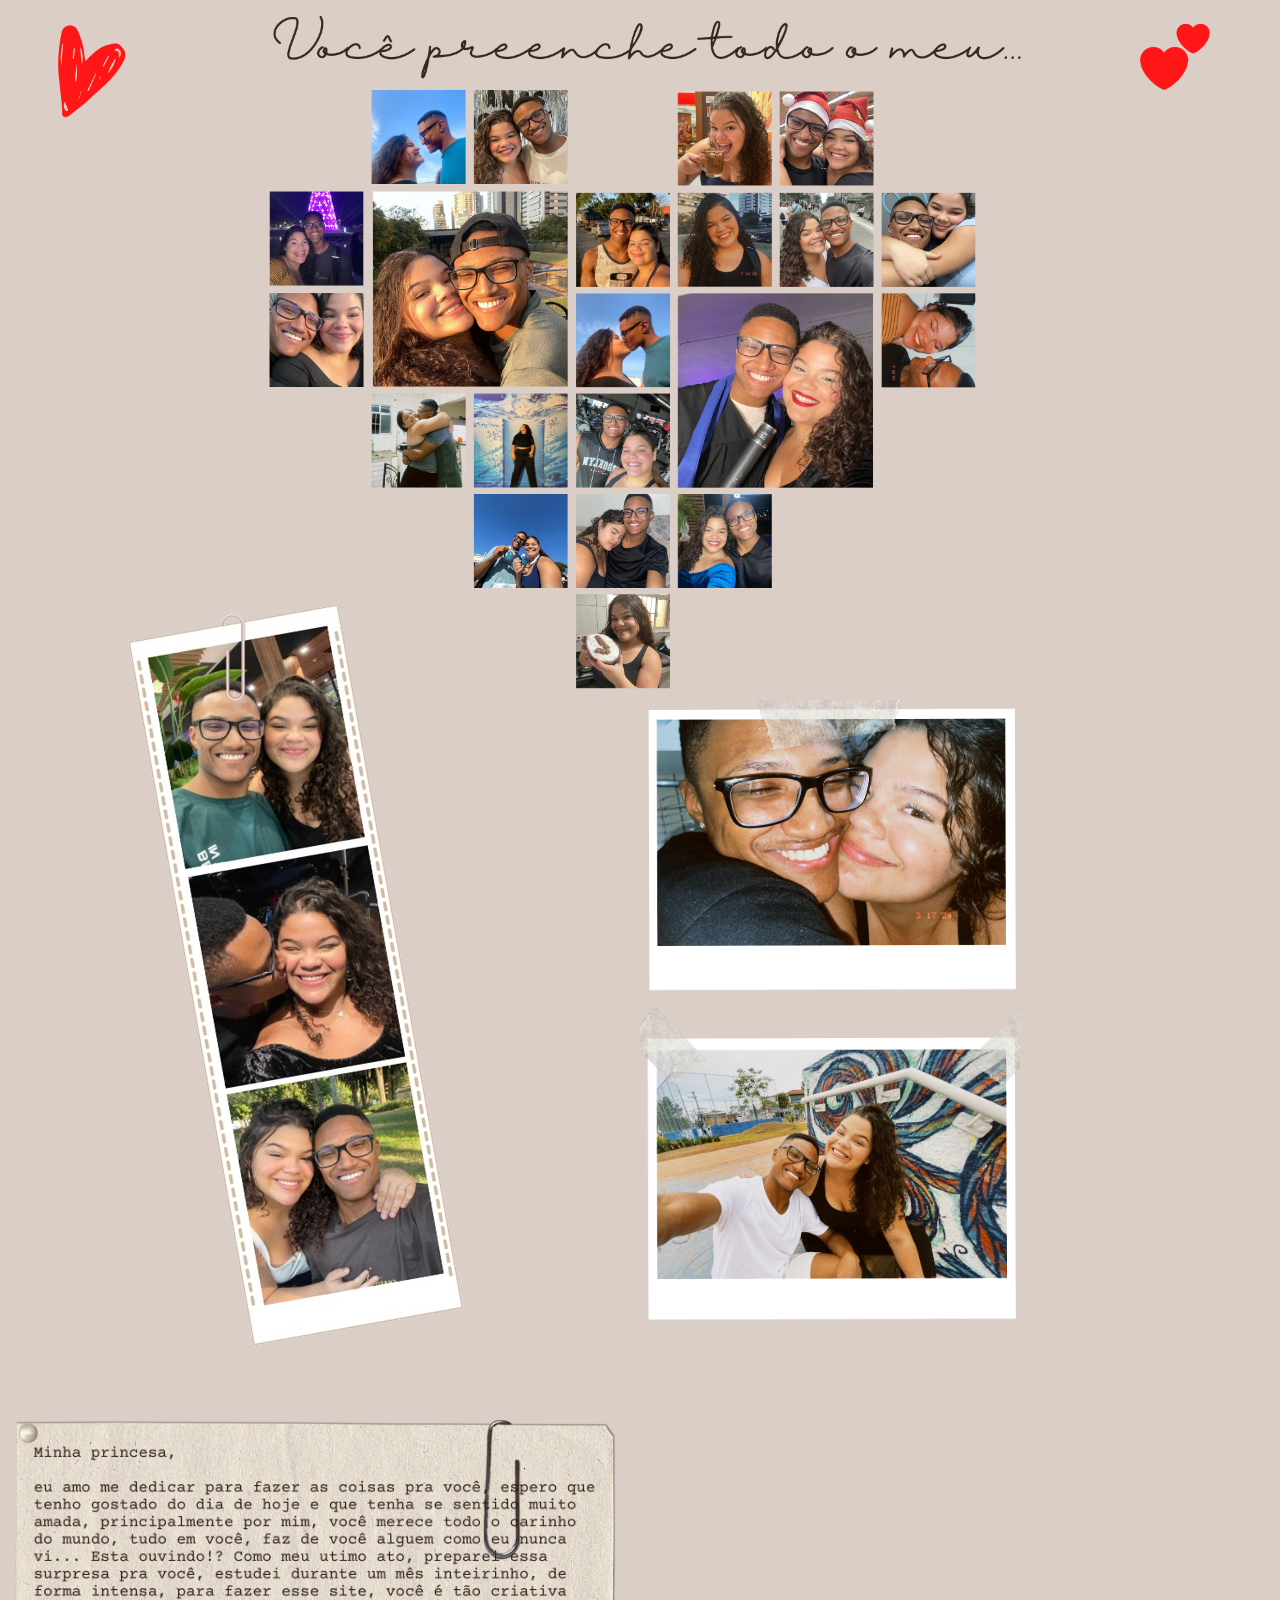
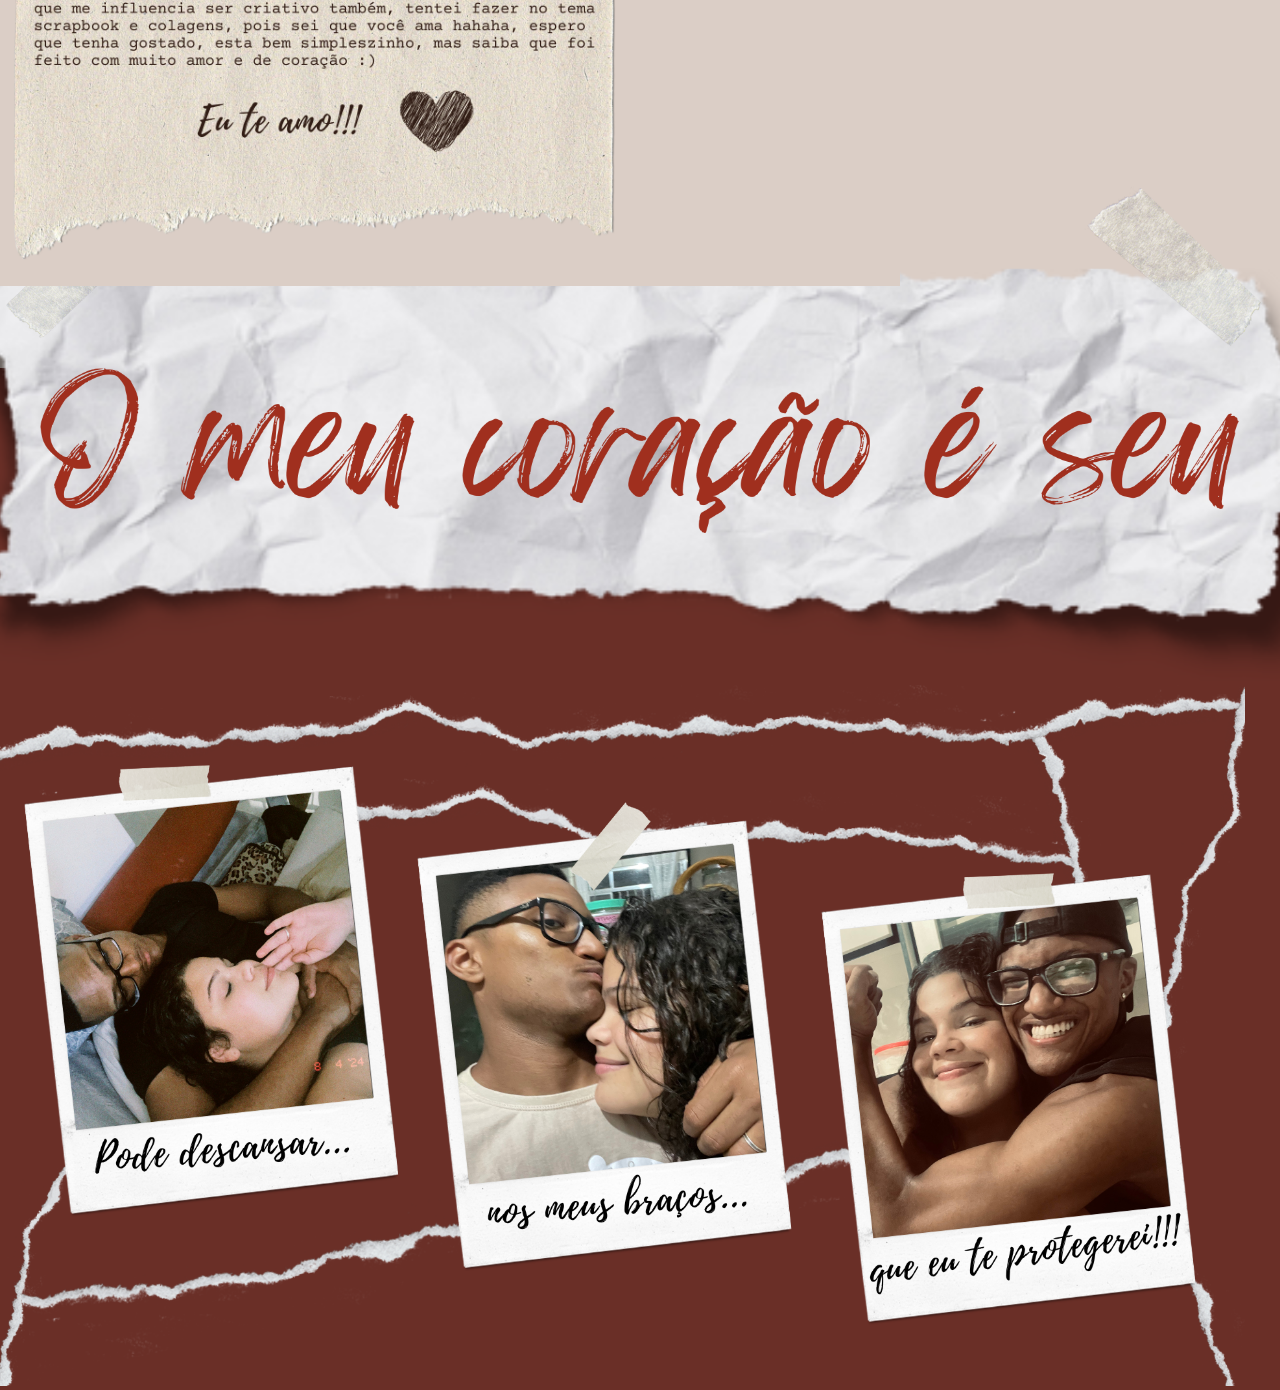
<file: index.html>
<!DOCTYPE html>
<html lang="en">
<head>
  <meta charset="UTF-8">
  <meta http-equiv="X-UA-Compatible" content="IE=edge">
  <meta name="viewport" content="width=device-width, initial-scale=1.0">
  <title>18 anos da Ni</title>
  <link rel="stylesheet" href="style.css"> <!-- Corrigido aqui -->
</head>
<body class="background">
  <main>
    <audio src="video/Music.mp3" autoplay loop></audio>
    <div class="pt-1"> 
        <div>
            <img class="img-capa" src="img/heart.png" alt="capa de aniversário">
        </div>
        <div>
            <img class="img-2" src="img/2.png" alt="">
        </div>
        <div>
            <img class="img-3" src="img/3.png" alt="">
        </div>
        <div class="back-pt1"> 
            <img class="img-4" src="img/4.png" alt="">
        </div>
    </div>
    <div class="pt-2">
        <div> 
            <img class="img-5" src="img/5.png" alt="">
        </div>
        <div>
          <img class="img-6" src="img/6.png" alt="">
        </div>
    </div> 
  </main>
</body>
</html>
</file>
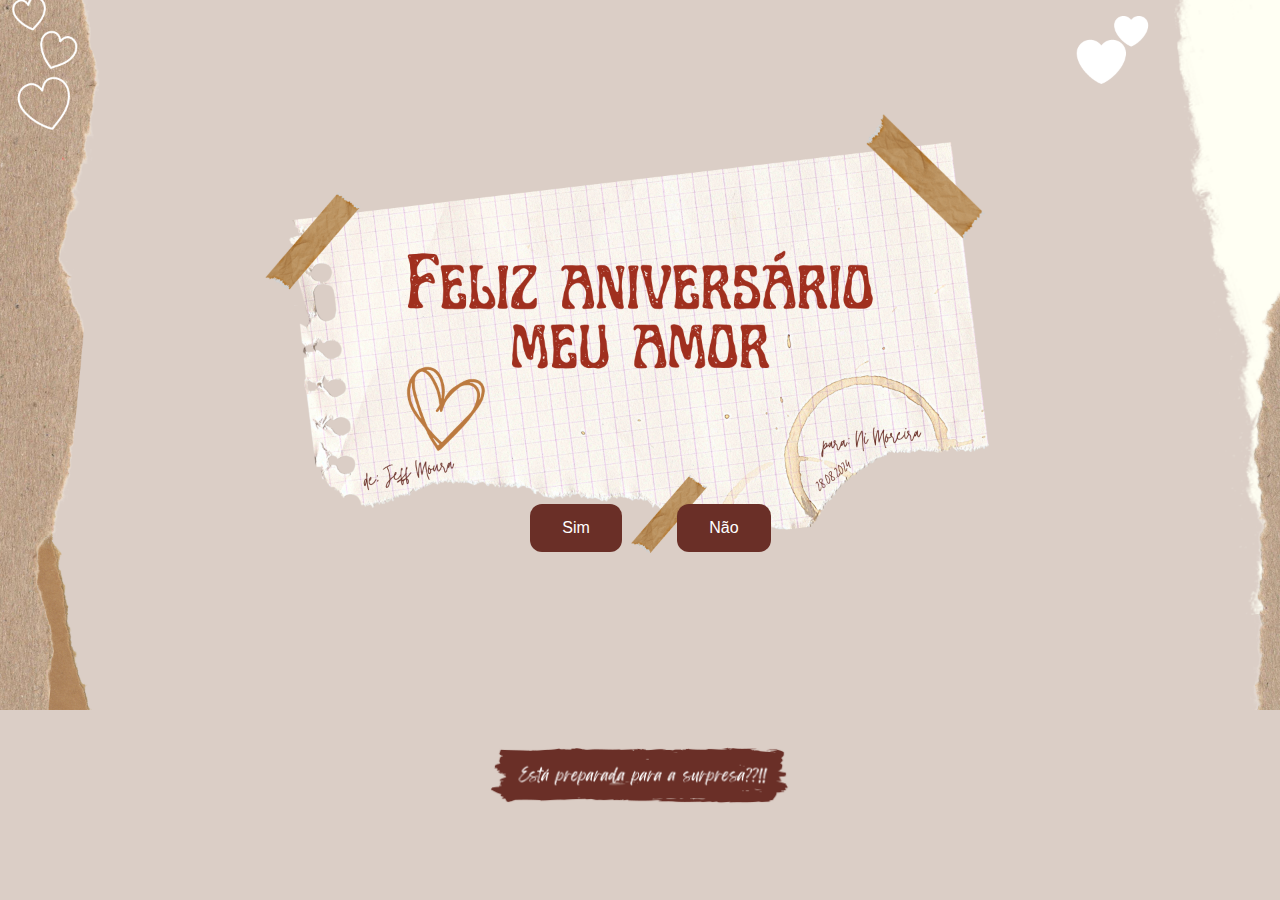
<file: home_index.html>
<!DOCTYPE html>
<html lang="en">
    <head>
        <link rel="stylesheet" href="./home_styles.css">
        
    </head> 
    <body>      
        <div class="container">
            <!-- <div >
                <h1 class = "header_text">Do you wanna go out with me?</h1>
                <h1 class = "header_text">Are you free tommorow?</h1>
            </div> -->
            <div class="gif_container">
                <img 
                class="home"
                src="img/1.png" 
                alt="Felix aniversário">
            </div>
            <div class="frases">
                <img class="frase" src="img/frase.png" alt="">
            </div>

            <div class = "buttons">
                <button class="btn" id = "yesButton" onclick="nextPage()">Sim</button>
                <button class="btn" id="noButton" onmouseover="moveButton()" onclick="moveButton()">Não</button>
                <script>
                    function nextPage() {
                        window.location.href = "index.html";
                    }
                    
                    function moveButton() {
                        var x = Math.random() * (window.innerWidth - document.getElementById('noButton').offsetWidth) - 85;
                        var y = Math.random() * (window.innerHeight - document.getElementById('noButton').offsetHeight) - 48;
                        document.getElementById('noButton').style.left = `${x}px`;
                        document.getElementById('noButton').style.top = `${y}px`;
                    }
                </script> 
            </div>
        </div>
       
    </body> 
</html>
</file>
<file: style.css>
body {
  margin: 0;
  padding: 0;
}

/* Estiliza a barra de rolagem */
::-webkit-scrollbar {
  width: 12px; /* Largura da barra de rolagem */
}

/* Estiliza o fundo da barra de rolagem */
::-webkit-scrollbar-track {
  background: #DBCEC6; /* Cor de fundo da barra de rolagem */
}

/* Estiliza o "polegar" (a parte que se move) da barra de rolagem */
::-webkit-scrollbar-thumb {
  background: #ffffff; /* Cor do polegar */
  border-radius: 10px; /* Deixa o polegar com cantos arredondados */
}

/* Estiliza o "polegar" quando está em hover */
::-webkit-scrollbar-thumb:hover {
  background: #7e1616; /* Cor do polegar quando está em hover */
}

.pt-1 {
  background-color: #DBCEC6;
  position: relative;
  max-height: 1780px;
}

.img-capa {
  width: 100%; /* Modificado para responsividade */
  max-width: 1245px;
}

.img-2 {
  position: relative;
  left: 10%; /* Modificado para usar percentual */
  bottom: 100px;
  max-width: 80%; /* Limite de largura para responsividade */
}

.img-3 {
  position: relative;
  bottom: 750px;
  left: 50%; /* Modificado para centralizar mais */
  width: 380px;
  max-width: 80%; /* Limite de largura para responsividade */
}

.img-4 {
  position: relative;
  bottom: 700px;
  width: 100%; /* Modificado para responsividade */
  max-width: 900px;
}

.pt-2 {
  width: 100%;
  background-color: #6a2f27;
  border: black;
}

.img-5 {
  width: 100%;
  height: auto;
  display: flex;
}

.img-6 {
  width: 100%; /* Modificado para responsividade */
  max-width: 1245px;
}

/* Media Queries para responsividade */
@media (max-width: 768px) {
  .img-capa,
  .img-4,
  .img-6 {
    width: 100%; /* Certifique-se de que as imagens sejam responsivas */
  }

  .img-2, .img-3 {
    position: static; /* Remove posições relativas em telas menores */
    margin: 0 auto; /* Centraliza as imagens */
    width: 90%; /* Ajusta a largura para dispositivos móveis */
  }

  .pt-1, .pt-2 {
    padding: 20px; /* Adiciona padding para espaçamento */
  }
}

@media (max-width: 480px) {
  .img-capa,
  .img-4,
  .img-6 {
    width: 100%; /* Imagens em 100% de largura para telas muito pequenas */
  }

  .img-2, .img-3 {
    width: 100%; /* Largura completa para melhor visualização */
  }

  .pt-1, .pt-2 {
    padding: 10px; /* Menos padding em telas muito pequenas */
  }
}
</file>
<file: home_styles.css>
body {
    background-color: #DBCEC6;
    display: flex;
    justify-content: center;
    align-items: center;
    height: 80vh;
    margin: 0; /* Remove a margem padrão */
    padding: 0; /* Remove o padding padrão */
}

#noButton {
    position: absolute;
    margin-left: 150px;
    transition: 0.5s;
}

#yesButton {
    position: absolute;
    margin-right: 150px;
}

.header_text {
    font-family: 'Nunito';
    font-size: 40px;
    font-weight: bold;
    color: rgb(255, 255, 255);
    text-align: center;
    margin-top: 20px;
    margin-bottom: 0;
}

.home {

    width: 100%;
}

.buttons {
    display: flex;
    flex-direction: row;
    justify-content: center;
    align-items: end;
    margin-top: 20px;
    margin-left: 20px;
}

.btn {
    background-color: #6a2f27;
    color: rgb(255, 255, 255);
    padding: 15px 32px;
    text-align: center;
    display: inline-block;
    font-size: 16px;
    margin: 4px 2px;
    cursor: pointer;
    border: none;
    border-radius: 12px;
    transition: background-color 0.3s ease;
    top: 500px;
}

.gif_container {
    display: flex;
    justify-content: center;
    align-items: center;
    height: 100vh; 
}

.frase {
    position: relative;
    width: 300px
}

.frases{
    position: absolute;
    bottom: 90px;
    left: 490px;
}
</file>
